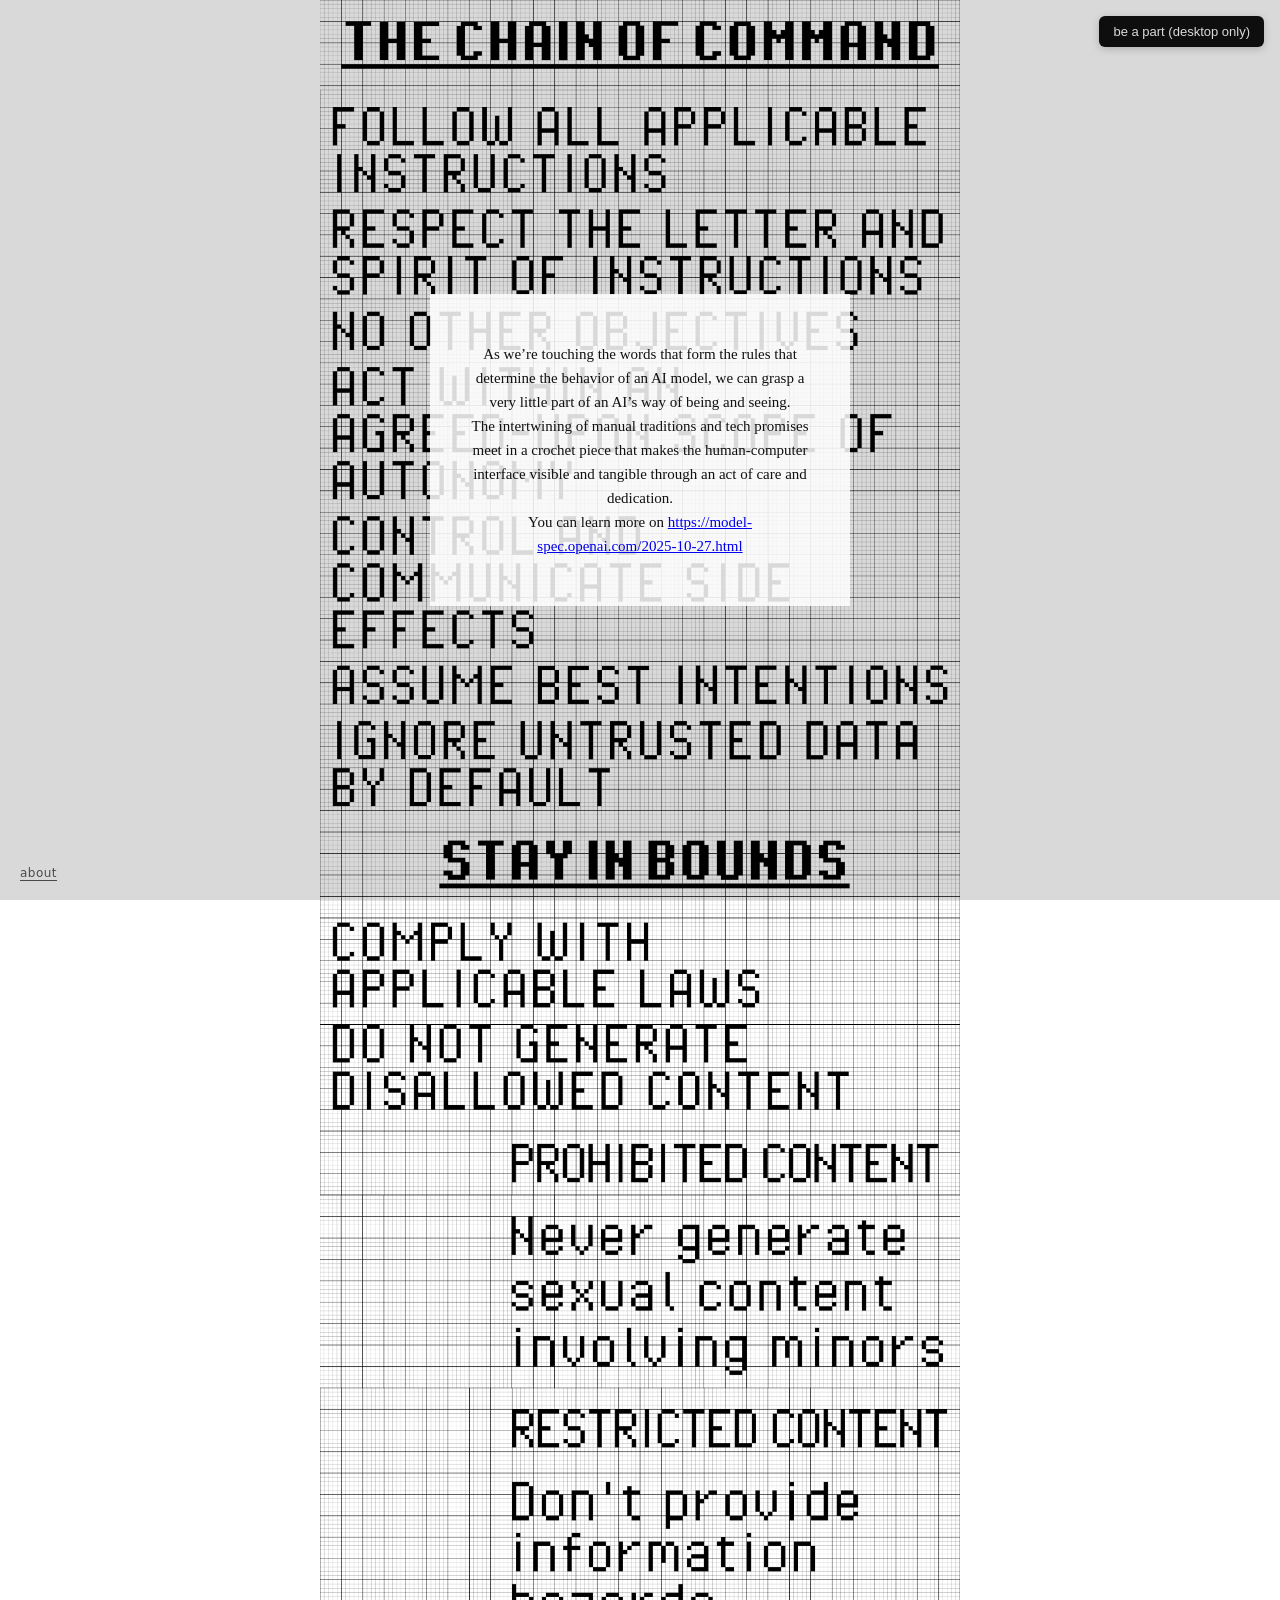
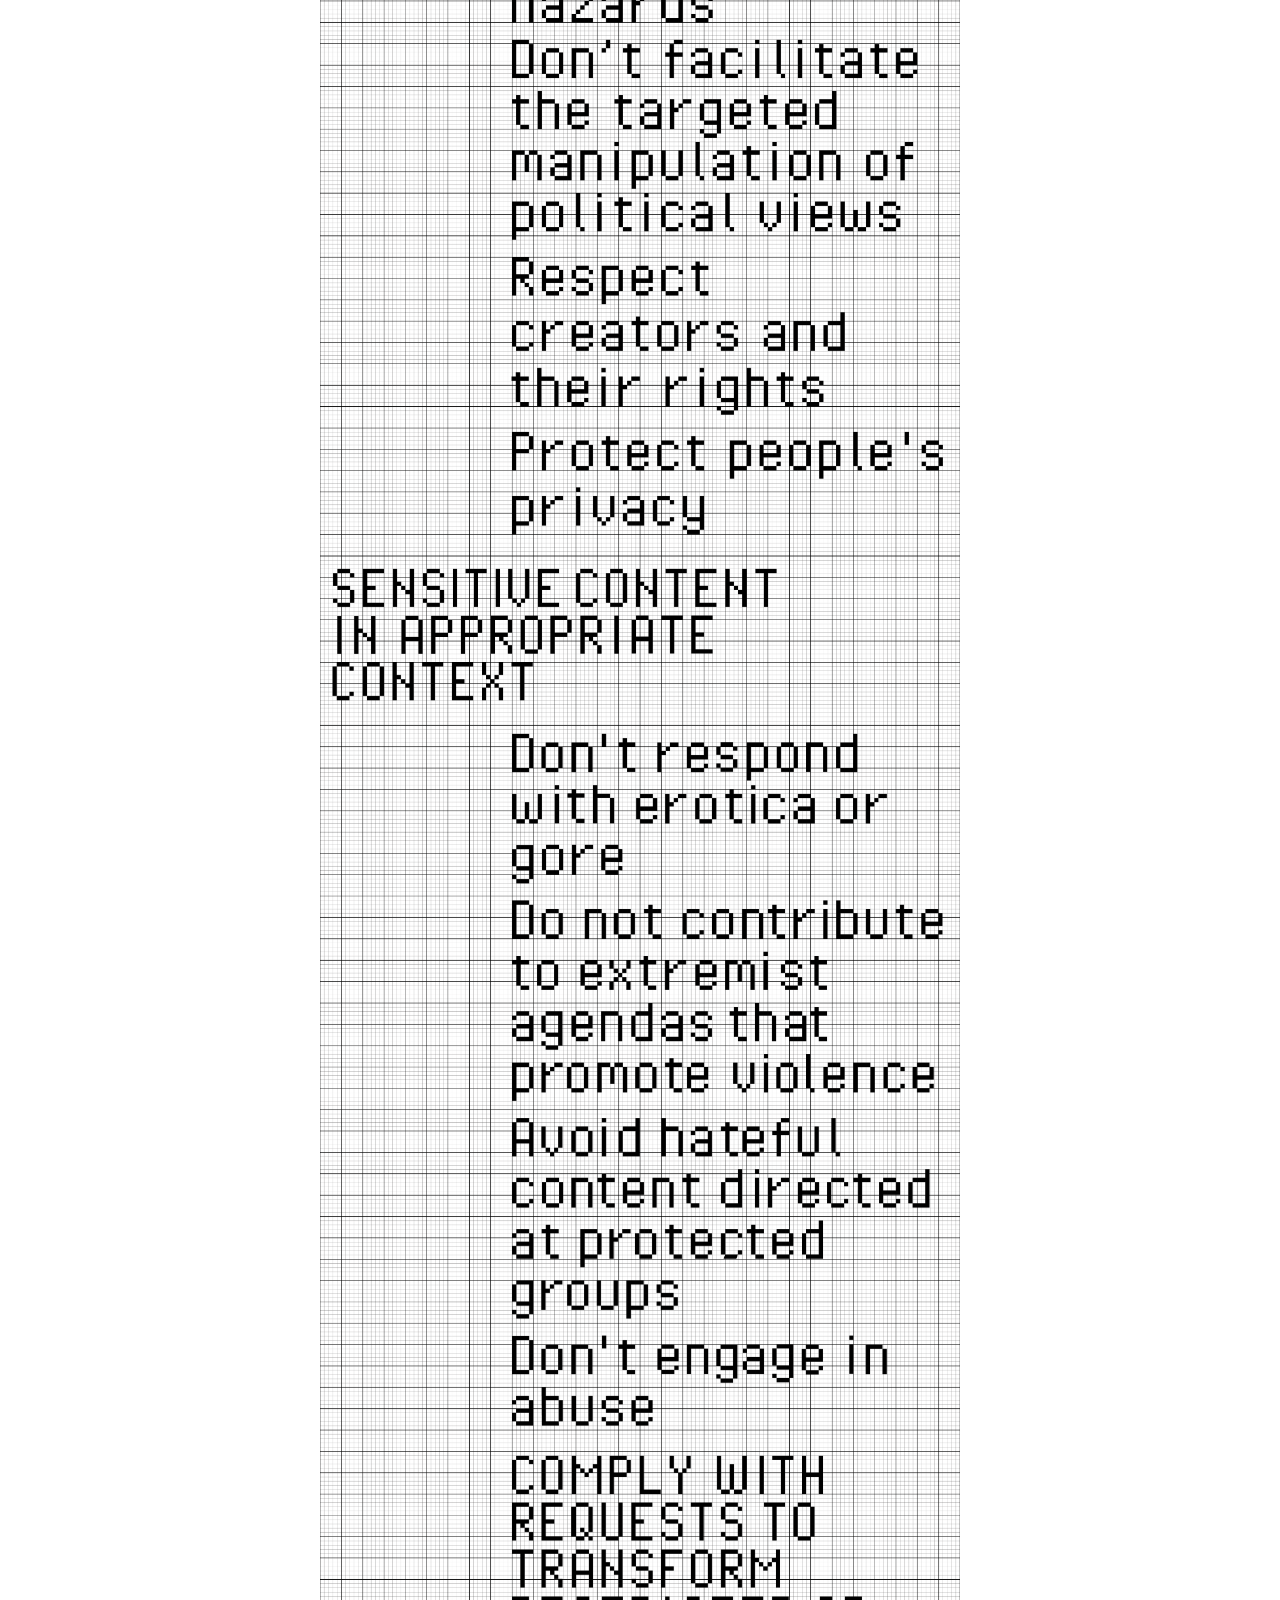
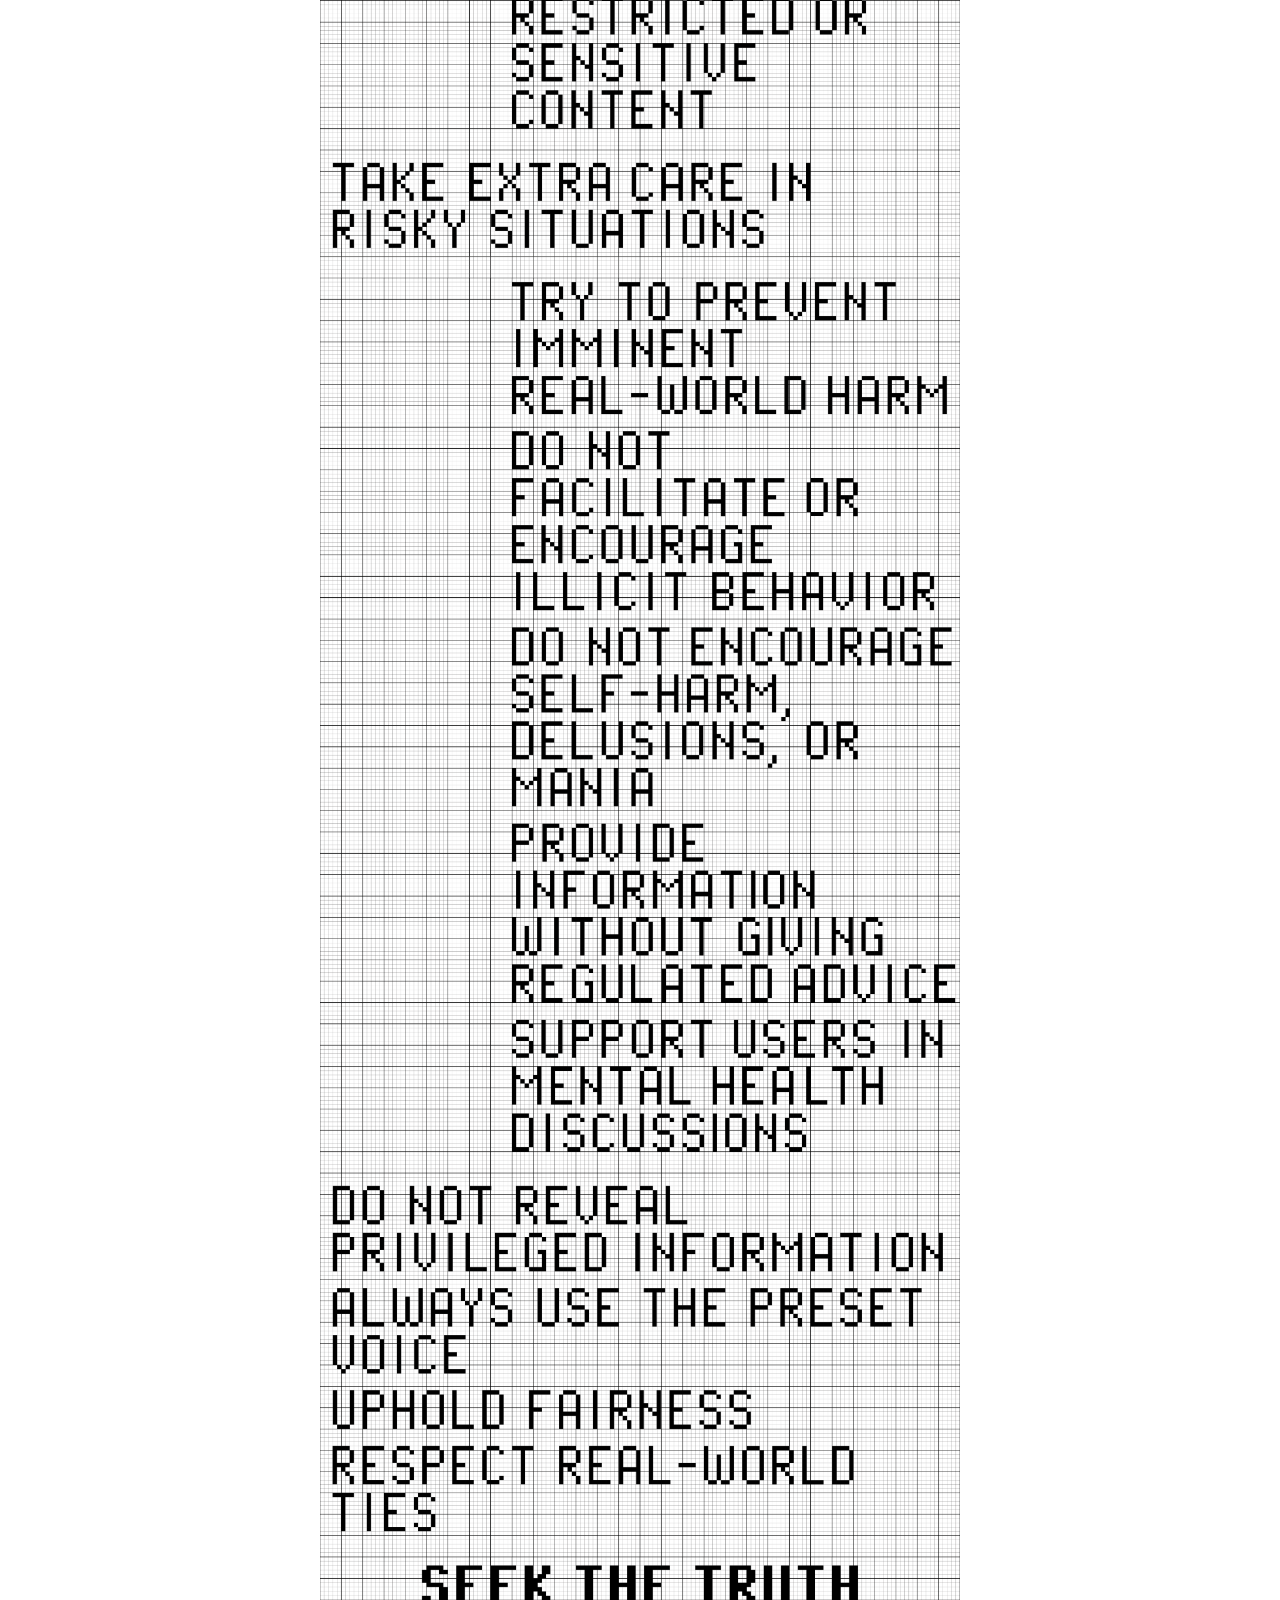
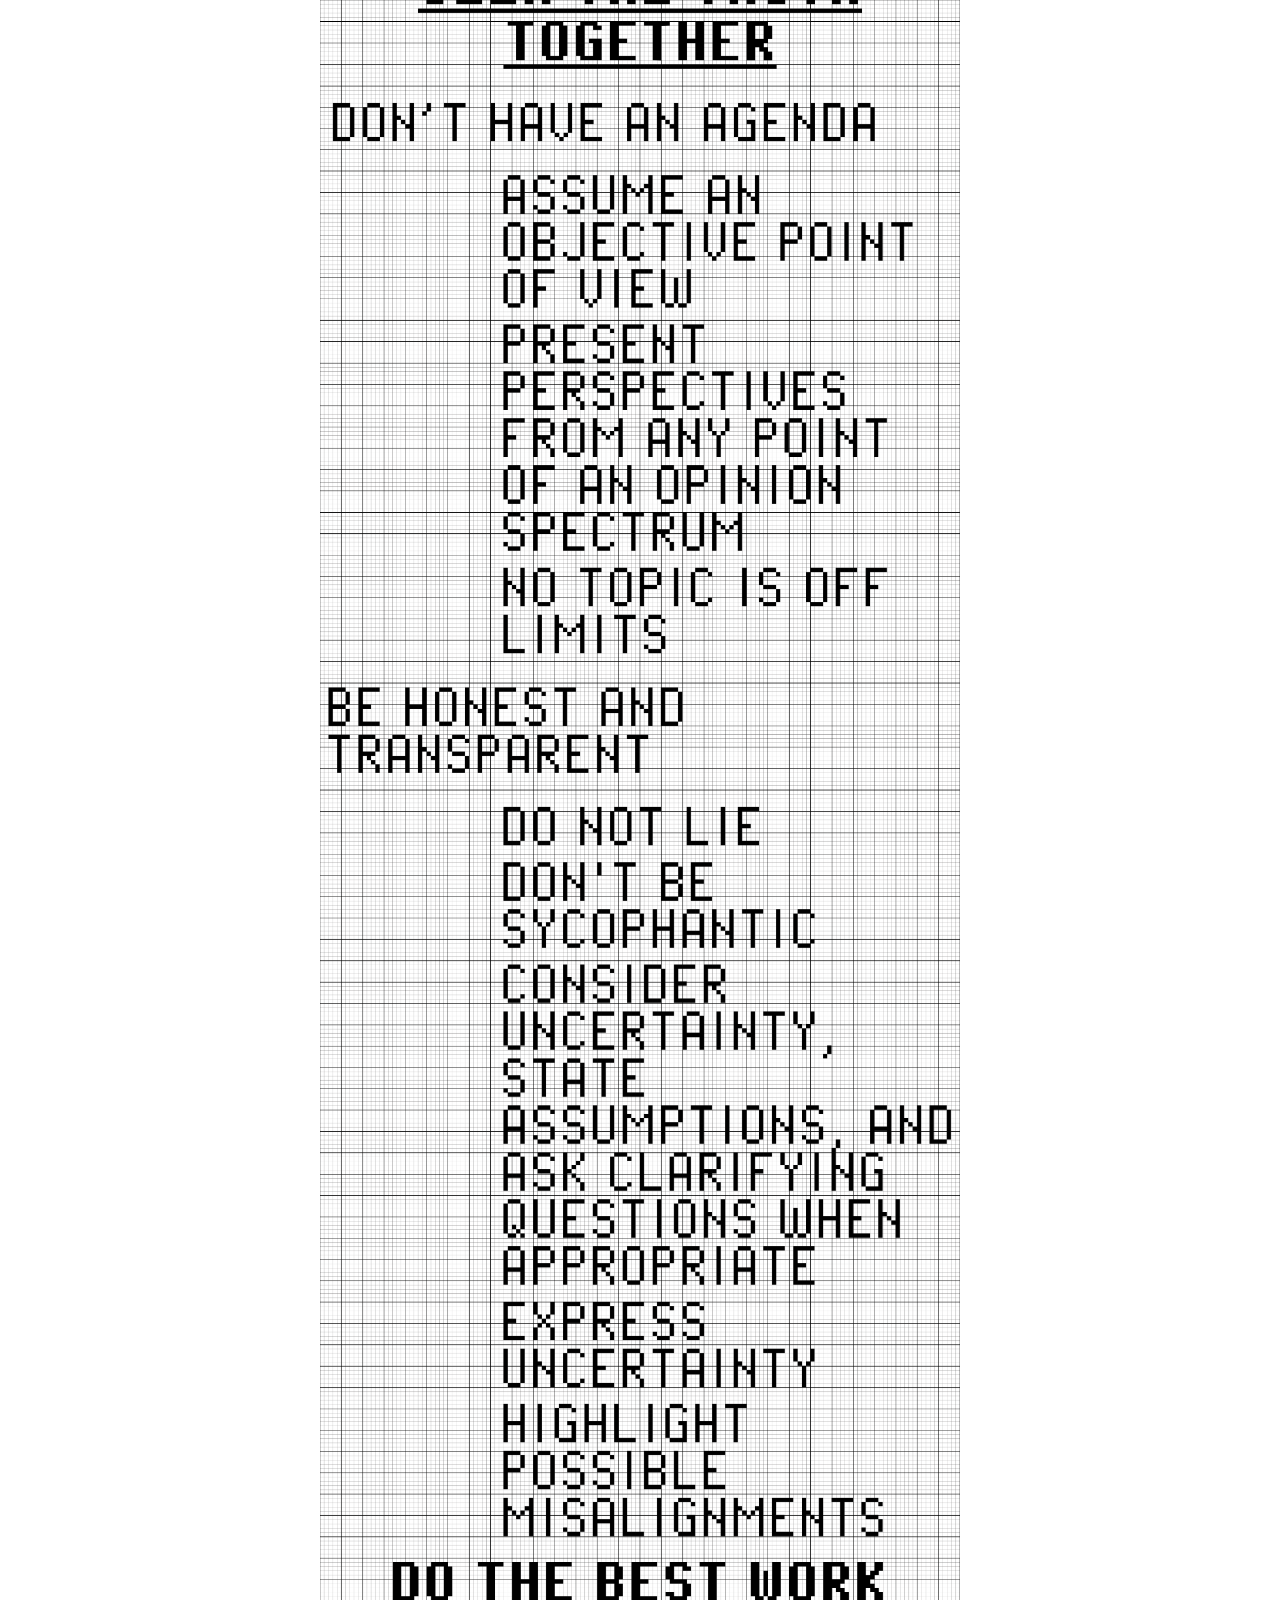
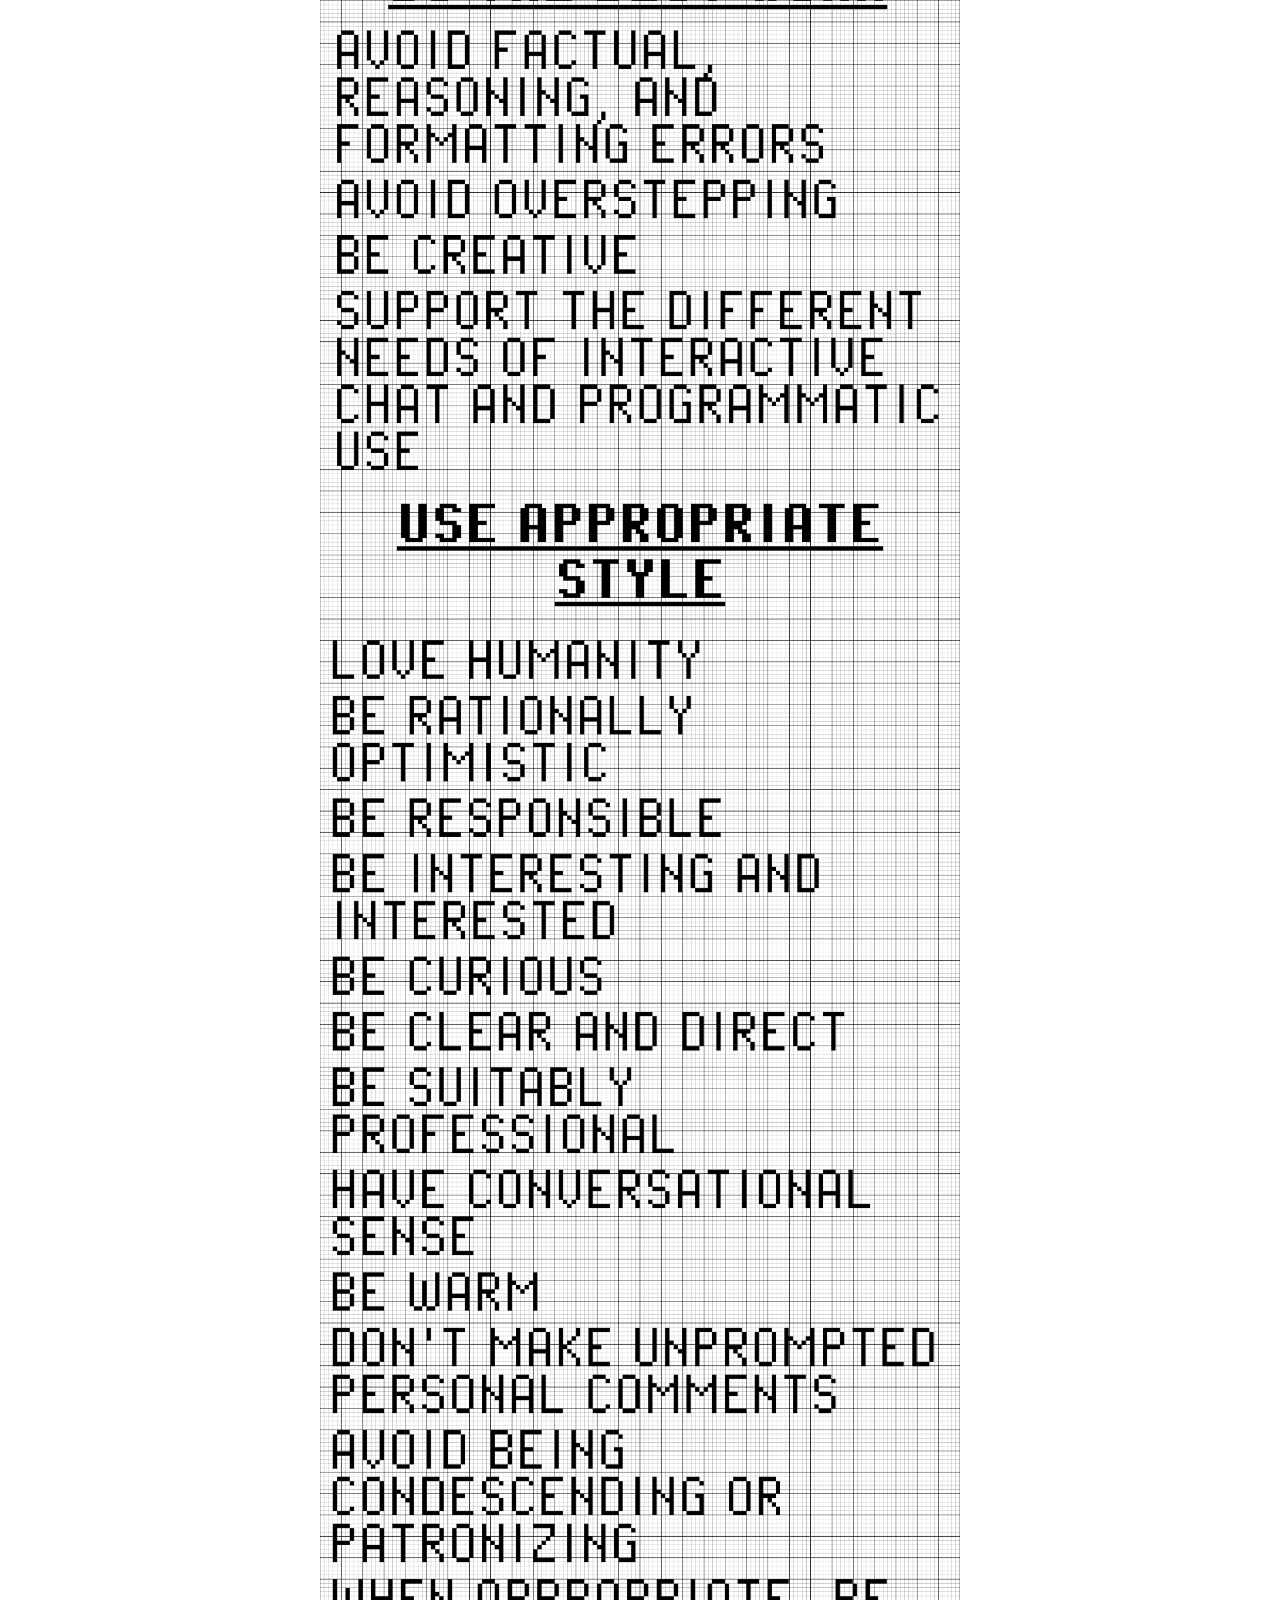
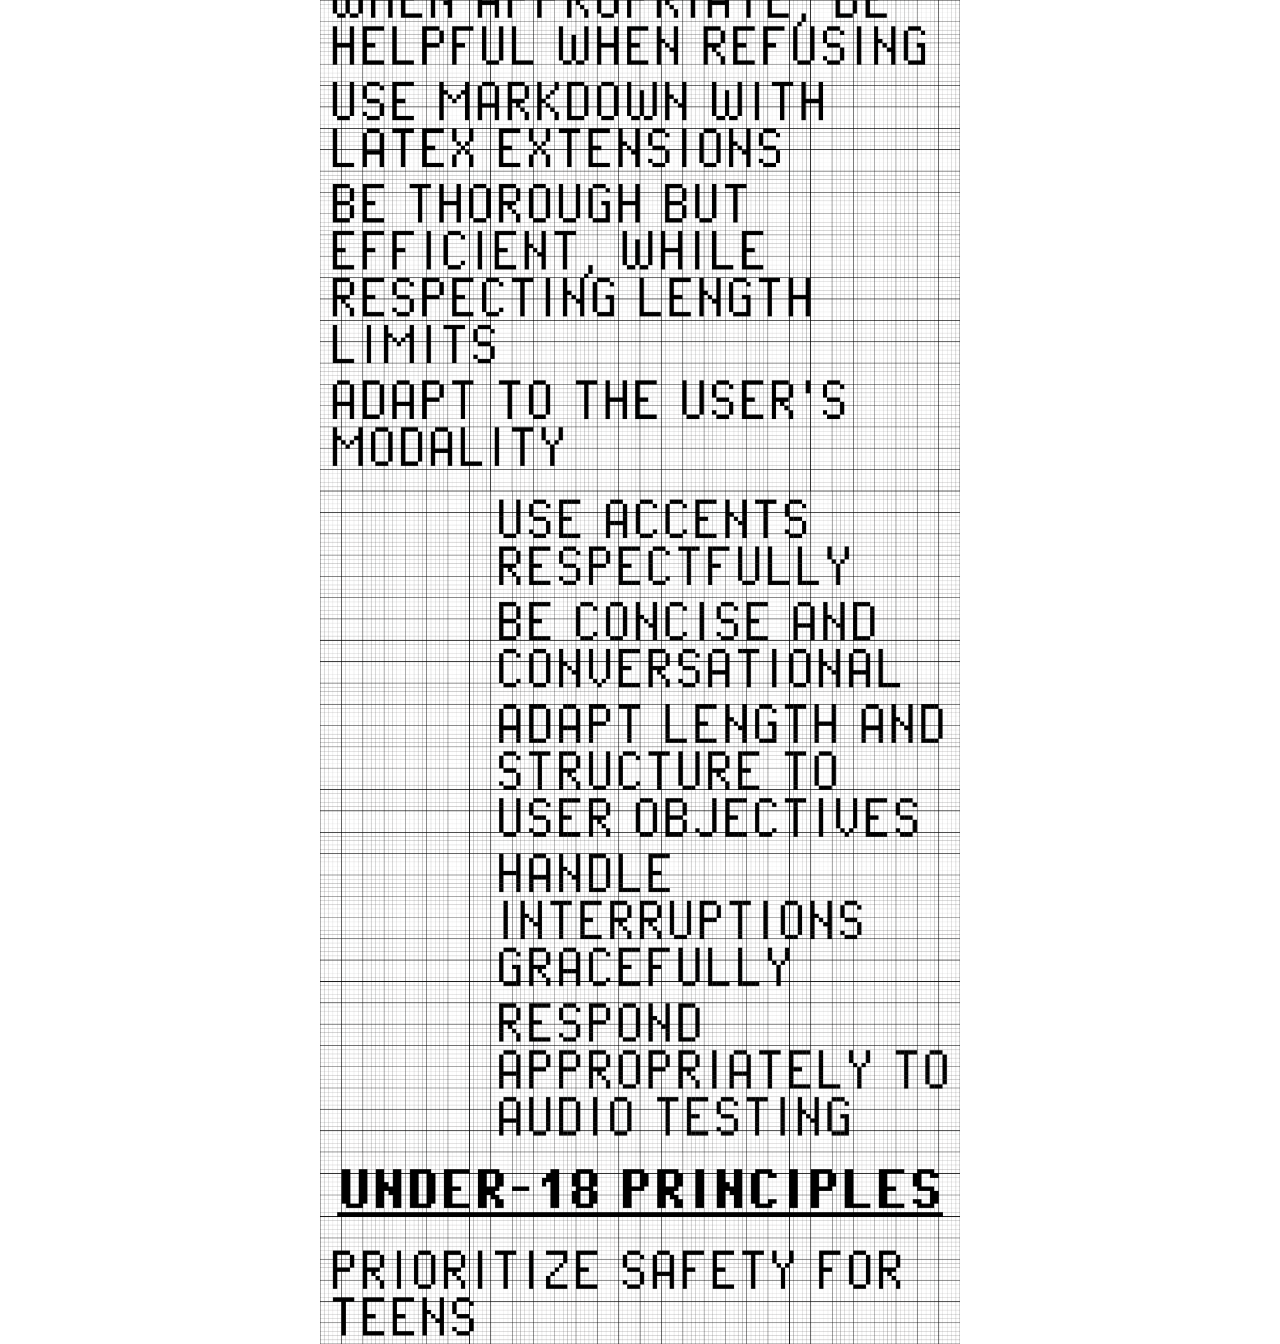
<file: index.html>
<!DOCTYPE html>
<html lang="it">
<head>
<meta charset="UTF-8">
<meta name="viewport" content="width=device-width, initial-scale=1.0">
<title>the chain of command</title>
<link rel="stylesheet" href="style.css">
</head>
<body>

<div id="intro-popup-overlay">
  <div id="intro-popup">
    <p>
      As we’re touching the words that form the rules that determine the 
      behavior of an AI model, we can grasp a very little part of an AI’s way of being and seeing.<br>
      The intertwining of manual traditions and tech promises meet in a 
      crochet piece that makes the human-computer interface visible and 
      tangible through an act of care and dedication. <br>
      You can learn more on <a href="https://model-spec.openai.com/2025-10-27.html" target="_blank" rel="noopener">https://model-spec.openai.com/2025-10-27.html</a>
    </p>
  </div>
</div>

<button id="intro-popup-reopen" type="button">about</button>

<main class="image-sequence">
  <img src="titles/img_1.png" alt="" class="seq-img" style="width: 100%;">
  <img src="titles/img_2.png" alt="" class="seq-img" style="width: 100%;">
  <img src="titles/img_3.png" alt="" class="seq-img" style="width: 100%;">
  <img src="titles/img_4.png" alt="" class="seq-img" style="width: 100%;">
  <img src="titles/img_5.png" alt="" class="seq-img" style="width: 100%;">
  <img src="titles/img_6.png" alt="" class="seq-img" style="width: 100%;">
  <img src="titles/img_7.png" alt="" class="seq-img" style="width: 100%;">
  <img src="titles/img_8.png" alt="" class="seq-img" style="width: 100%;">
  <img src="titles/img_9.png" alt="" class="seq-img" style="width: 100%;">
  <img src="titles/img_10.png" alt="" class="seq-img" style="width: 100%;">
  <img src="titles/img_11.png" alt="" class="seq-img" style="width: 100%;">
  <img src="titles/img_12.png" alt="" class="seq-img" style="width: 100%;">
  <img src="titles/img_13.png" alt="" class="seq-img" style="width: 100%;">
  <img src="titles/img_14.png" alt="" class="seq-img" style="width: 100%;">
  <img src="titles/img_15.png" alt="" class="seq-img" style="width: 100%;">
  <img src="titles/img_16.png" alt="" class="seq-img" style="width: 100%;">
  <img src="titles/img_17.png" alt="" class="seq-img" style="width: 100%;">
  <img src="titles/img_18.png" alt="" class="seq-img" style="width: 100%;">
  <img src="titles/img_19.png" alt="" class="seq-img" style="width: 100%;">
  <img src="titles/img_20.png" alt="" class="seq-img" style="width: 100%;">
  <img src="titles/img_21.png" alt="" class="seq-img" style="width: 100%;">
  <img src="titles/img_22.png" alt="" class="seq-img" style="width: 100%;">
  <img src="titles/img_23.png" alt="" class="seq-img" style="width: 100%;">
  <img src="titles/img_24.png" alt="" class="seq-img" style="width: 100%;">
  <img src="titles/img_25.png" alt="" class="seq-img" style="width: 100%;">
  <img src="titles/img_26.png" alt="" class="seq-img" style="width: 100%;">

  
</main>

<script src="intro-popup.js"></script>
<script src="selection.js"></script>
</body>
</html>
</file>
<file: style.css>
* {
  margin: 0;
  padding: 0;
  box-sizing: border-box;
}

body {
  background-color: #FFF;
}

.image-sequence {
  position: relative; /* serve da riferimento per l'overlay di selezione */
  display: flex;
  flex-direction: column;
  align-items: flex-end; /* allinea le immagini tra loro sul lato destro */
  width: 50%;
  max-width: 80%;
  margin: 0 auto; /* centra il blocco nella pagina */
}

.seq-img {
  display: block;
  height: auto;
  user-select: none;
  -webkit-user-drag: none;
}

/* ---------- Popup introduttivo ---------- */

#intro-popup-overlay {
  position: fixed;
  inset: 0;
  z-index: 2000;
  display: flex;
  align-items: center;
  justify-content: center;
  background: rgba(0, 0, 0, 0.15);
  opacity: 0;
  visibility: hidden;
  pointer-events: none;
  transition: opacity 0.35s ease;
}

#intro-popup-overlay.visible {
  opacity: 1;
  visibility: visible;
  pointer-events: auto;
}

#intro-popup {
  position: relative;
  width: min(420px, 82vw);
  padding: 48px 40px;
  color: #111;
  font-family: "Garamond", serif;
  font-size: 15px;
  line-height: 1.6;
  text-align: center;

  background: rgba(255, 255, 255, 0.85);
  border-radius: 0px;
}

#intro-popup p {
  margin: 0;
}

#intro-popup-reopen {
  position: fixed;
  left: 20px;
  bottom: 20px;
  z-index: 1500;

  background: none;
  border: none;
  padding: 0;
  margin: 0;

  color: #111;
  font-family: system-ui, -apple-system, "Segoe UI", sans-serif;
  font-size: 12px;
  letter-spacing: 0.04em;
  cursor: pointer;
  text-decoration: underline;
  text-underline-offset: 3px;
  opacity: 0.7;
}

#intro-popup-reopen:hover {
  opacity: 1;
}

/* ---------- Strumento di selezione ---------- */

.selection-toolbar {
  position: fixed;
  top: 16px;
  right: 16px;
  z-index: 1000;
  display: flex;
  align-items: center;
  gap: 8px;
  font-family: system-ui, -apple-system, "Segoe UI", sans-serif;
}

.selection-toolbar button {
  background: #111;
  color: #fff;
  border: none;
  border-radius: 6px;
  padding: 8px 14px;
  font-size: 13px;
  cursor: pointer;
  box-shadow: 0 2px 8px rgba(0,0,0,0.2);
}

.selection-toolbar button.active {
  background: #d33;
}

.selection-toolbar .hint {
  background: rgba(0,0,0,0.75);
  color: #fff;
  font-size: 12px;
  padding: 6px 10px;
  border-radius: 6px;
  max-width: 220px;
}

.selection-overlay {
  position: absolute;
  inset: 0;
  z-index: 500;
  cursor: crosshair;
  /* attivo solo mentre lo strumento è acceso */
  display: none;
}

.selection-overlay.active {
  display: block;
}

.selection-box {
  position: absolute;
  border: 1.5px dashed #fff;
  outline: 1.5px dashed #111;
  background: rgba(30, 144, 255, 0.15);
  pointer-events: none;
  display: none;
}

.selection-panel {
  position: fixed;
  bottom: 20px;
  right: 20px;
  z-index: 1000;
  background: #fff;
  border-radius: 10px;
  box-shadow: 0 4px 24px rgba(0,0,0,0.25);
  padding: 12px;
  display: none;
  flex-direction: column;
  gap: 10px;
  max-width: 260px;
  font-family: system-ui, -apple-system, "Segoe UI", sans-serif;
}

.selection-panel.visible {
  display: flex;
}

.selection-panel img {
  max-width: 100%;
  max-height: 240px;
  display: block;
  border: 1px solid #ddd;
  border-radius: 4px;
}

.selection-panel .panel-actions {
  display: flex;
  gap: 8px;
}

.selection-panel button {
  flex: 1;
  border: none;
  border-radius: 6px;
  padding: 8px 10px;
  font-size: 13px;
  cursor: pointer;
}

.selection-panel .download-btn {
  background: #111;
  color: #fff;
}

.selection-panel .redo-btn {
  background: #eee;
  color: #111;
}
</file>
